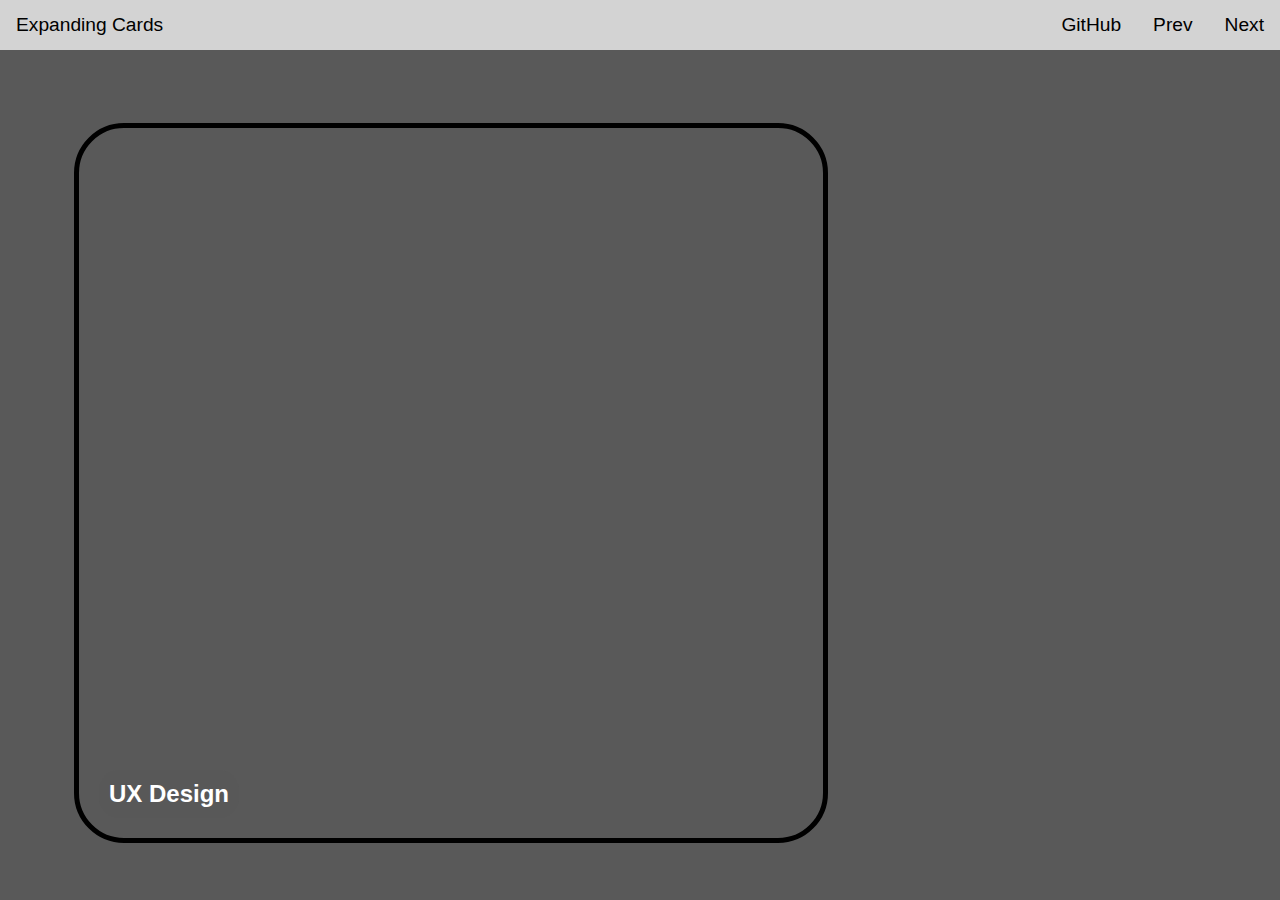
<file: Expanding Cards/index.html>
<!DOCTYPE html>
<html lang="en">
<head>
    <meta charset="UTF-8">
    <meta name="viewport" content="width=device-width, initial-scale=1.0">
    <!-- <link rel="stylesheet" href="https://cdnjs.cloudflare.com/ajax/libs/font-awesome/6.4.0/css/all.min.css" integrity="sha512-iecdLmaskl7CVkqkXNQ/ZH/XLlvWZOJyj7Yy7tcenmpD1ypASozpmT/E0iPtmFIB46ZmdtAc9eNBvH0H/ZpiBw==" crossorigin="anonymous" referrerpolicy="no-referrer" /> -->
    <link rel="stylesheet" href="style.css">
    <title>Expanding Cards</title>
</head>

<header>
    <nav>
        <ul>
            <li style="float:left">Expanding Cards</li>
            <li><a href="">Next</a></li>
            <li><a href="">Prev</a></li>
            <li><a href="">GitHub</a></li>
        </ul>
    </nav>
</header>

<body>
    <div class="container">
        <div class="panel active" style="background-image: 
            url('https://images.unsplash.com/photo-1545235617-9465d2a55698?ixlib=rb-4.0.3&ixid=MnwxMjA3fDB8MHxwaG90by1wYWdlfHx8fGVufDB8fHx8&auto=format&fit=crop&w=880&q=80')">
            <h3>UX Design</h3>
        </div>
        <div class="panel" style="background-image: 
            url('https://images.unsplash.com/photo-1587440871875-191322ee64b0?ixlib=rb-4.0.3&ixid=MnwxMjA3fDB8MHxwaG90by1wYWdlfHx8fGVufDB8fHx8&auto=format&fit=crop&w=1171&q=80')">
            <h3>UI Design</h3>
        </div>
        <div class="panel" style="background-image: 
            url('https://images.unsplash.com/photo-1617471346061-5d329ab9c574?ixlib=rb-4.0.3&ixid=MnwxMjA3fDB8MHxwaG90by1wYWdlfHx8fGVufDB8fHx8&auto=format&fit=crop&w=1170&q=80')">
            <h3>Frontend Development</h3>
        </div>
        <div class="panel" style="background-image: 
            url('https://images.unsplash.com/photo-1631624217902-d14c634ab17c?ixlib=rb-4.0.3&ixid=MnwxMjA3fDB8MHxwaG90by1wYWdlfHx8fGVufDB8fHx8&auto=format&fit=crop&w=987&q=80')">
            <h3>Backend Development</h3>
        </div>
        <div class="panel" style="background-image: 
            url('https://images.unsplash.com/photo-1460925895917-afdab827c52f?ixlib=rb-4.0.3&ixid=MnwxMjA3fDB8MHxwaG90by1wYWdlfHx8fGVufDB8fHx8&auto=format&fit=crop&w=1115&q=80')">
            <h3>Fullstack Development</h3>
        </div>
    </div>
    <script src="script.js"></script>
</body>
</html>
</file>
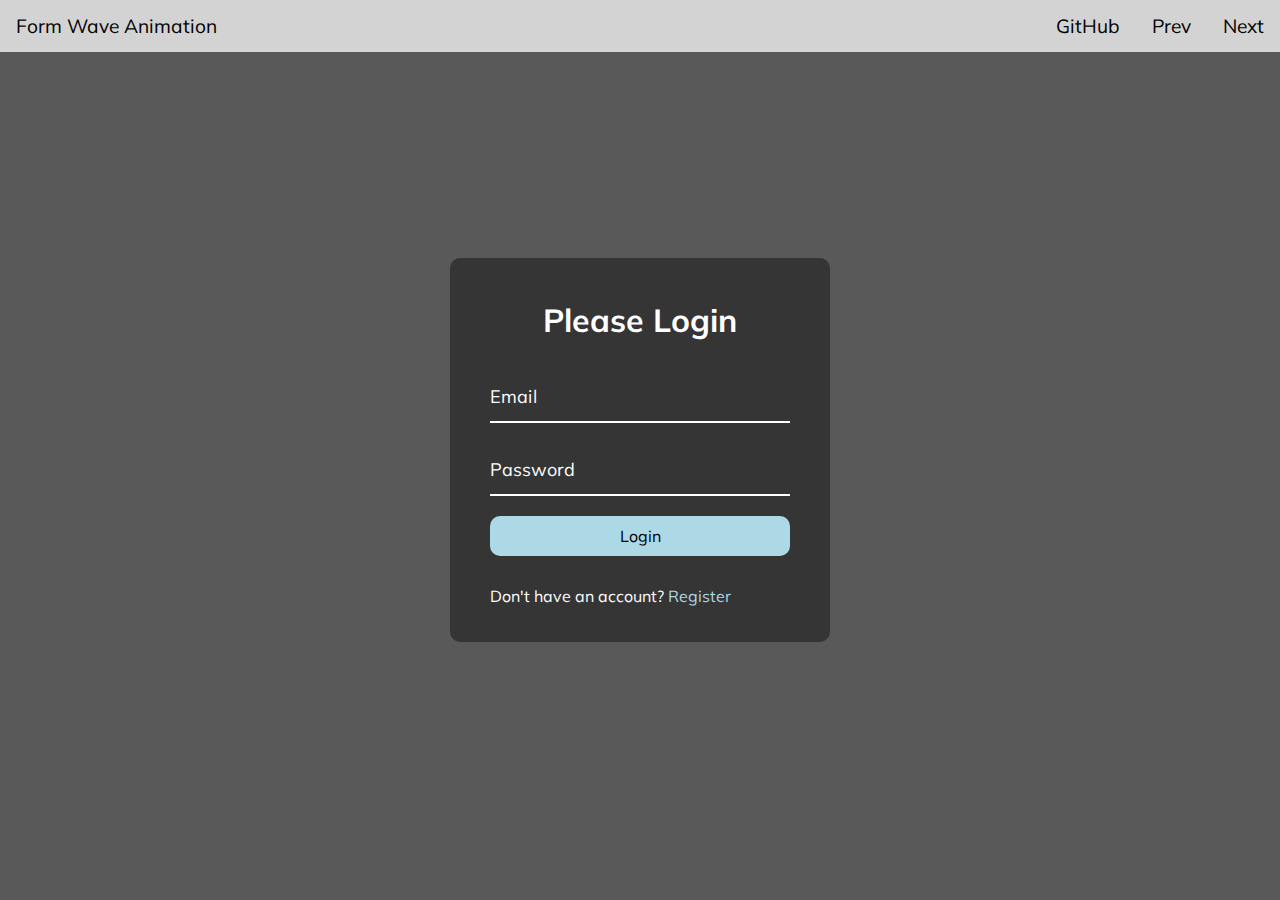
<file: Form Wave Animation/index.html>
<!DOCTYPE html>
<html lang="en">
<head>
    <meta charset="UTF-8">
    <meta name="viewport" content="width=device-width, initial-scale=1.0">
    <!-- <link rel="stylesheet" href="https://cdnjs.cloudflare.com/ajax/libs/font-awesome/6.4.0/css/all.min.css" integrity="sha512-iecdLmaskl7CVkqkXNQ/ZH/XLlvWZOJyj7Yy7tcenmpD1ypASozpmT/E0iPtmFIB46ZmdtAc9eNBvH0H/ZpiBw==" crossorigin="anonymous" referrerpolicy="no-referrer" /> -->
    <link rel="stylesheet" href="style.css">
    <title>Form Wave Animation</title>
</head>

<header>
    <nav>
        <ul>
            <li style="float:left">Form Wave Animation</li>
            <li><a href="">Next</a></li>
            <li><a href="">Prev</a></li>
            <li><a href="">GitHub</a></li>
        </ul>
    </nav>
</header>

<body>
    <div class="container">
      <h1>Please Login</h1>  
      <form action="">
        <div class="form-control">
            <input type="text" required>
            <label>Email</label>
            <!-- <label>
                <span style="transition-delay: 0ms">E</span>
                <span style="transition-delay: 50ms">m</span>
                <span style="transition-delay: 100ms">a</span>
                <span style="transition-delay: 150ms">i</span>
                <span style="transition-delay: 200ms">l</span>
            </label> -->
        </div>
        <div class="form-control">
            <input type="password" required>
            <label>Password</label>
        </div>
        <button class="btn">Login</button>
         <p class="text">Don't have an account? <a href="#">Register</a> </p>
      </form>
    </div>
    <script src="script.js"></script>
</body>
</html>
</file>
<file: Expanding Cards/style.css>
@import url('https://fonts.googleapis.com/css?family=Muli&display=swap');

* {
    box-sizing: border-box;
}

header {
    position: fixed;
    top: 0;
    left: 0;
    margin: auto;
    width: 100%;
    background-color: lightgray;
  }

nav {   
    display: flex;
    justify-content: space-between;
    width: 100%;
}

ul {
    list-style-type: none;
    margin: 0;
    padding: 0;
    width: 100vw;
}

li {
    display: inline;
    font-size: larger;
    color: black;
    text-align: center;
    padding: 14px 16px;
    text-decoration: none;
    border-right: #fff;
}

li a {
    display: block;
    float: right;
    color: black;
    text-align: center;
    padding: 14px 16px;
    text-decoration: none;
    border-right: #fff;
}

li a:hover {
    background-color: gainsboro;
}

body {
    font-family: 'Roboto', sans-serif;
    display: flex;
    align-items: center;
    justify-content: center;
    height: 100vh;
    margin: 0;
    overflow: hidden;
    background-color: hsla(160, 0%, 35%, 1);
}


.container {
    display: flex;
    width: 90vw;
    margin-top: 65px;

}

.panel {
    background-size: cover;
    background-position: center;
    background-repeat: no-repeat;
    height: 80vh;
    border-radius: 50px;
    color: #fff;
    cursor: pointer;
    flex: 0.5;
    margin: 10px;
    position: relative;
    transition: flex 0.7s ease-in;
}

.panel h3 {
    font-size: 24px;
    position: absolute;
    bottom: 20px;
    left: 20px;
    margin: 0;
    opacity: 0;
}

.panel.active {
    flex: 5;
    border: solid black 5px;
}

.panel.active h3 {
    opacity: 1;
    background-color: hsla(160, 0%, 35%, 0.7);
    transition: opacity 0.3s ease-in 0.6s;
    border-radius: 20px;
    padding: 10px;
}

@media(max-width: 400px) {
    .container {
        width: 100vw;
    }

    .panel:nth-of-type(4),
    .panel:nth-of-type(5) {
        display: none;
    }
}
</file>
<file: Form Wave Animation/style.css>
@import url('https://fonts.googleapis.com/css?family=Muli&display=swap');

* {
    box-sizing: border-box;
}

header {
    position: fixed;
    top: 0;
    left: 0;
    margin: auto;
    width: 100%;
    background-color: lightgray;
  }

nav {   
    display: flex;
    justify-content: space-between;
    width: 100%;
}

ul {
    list-style-type: none;
    margin: 0;
    padding: 0;
    width: 100vw;
}

li {
    display: inline;
    font-size: larger;
    color: black;
    text-align: center;
    padding: 14px 16px;
    text-decoration: none;
    border-right: #fff;
}

li a {
    display: block;
    float: right;
    color: black;
    text-align: center;
    padding: 14px 16px;
    text-decoration: none;
    border-right: #fff;
}

li a:hover {
    background-color: gainsboro;
}

body {
    color: white;
    font-family: 'Muli', sans-serif;
    display: flex;
    align-items: center;
    justify-content: center;
    height: 100vh;
    margin: 0;
    overflow: hidden;
    background-color: hsla(160, 0%, 35%, 1);
}

.container {
    background-color: rgba(0, 0, 0, 0.4);
    padding: 20px 40px;
    border-radius: 10px;
}

.container h1 {
    text-align: center;
    margin-bottom: 30px;
}

.container a {
    text-decoration: none;
    color: lightblue;
}

.btn {
    display: inline-block;
    cursor: pointer;
    width: 100%;
    background: lightblue;
    padding: 10px;
    font-family: inherit;
    font-size: 16px;
    border: 0;
    border-radius: 10px;
}

.btn:focus {
    outline: 0;
}

.btn:active {
    transform: scale(0.99);
}

.text {
    margin-top: 30px;
}

.form-control {
    position: relative;
    margin: 20px 0 20px;
    width: 300px;
}

.form-control input {
    background-color: transparent;
    border: 0;
    border-bottom: 2px #fff solid;
    display: block;
    width: 100%;
    padding: 15px 0;
    font-size: 18px;
    color: #fff;
}

.form-control input:focus, 
.form-control input:valid {
    outline: 0;
}

.form-control label {
    position: absolute;
    top: 15px;
    left: 0;
}

.form-control label span {
    display: inline-block;
    font-size: 18px;
    min-width: 5px;
    transition: 0.3s cubic-bezier(0.7, -.05, 0.25, 1.5);
}

.form-control input:focus + label span,
.form-control input:valid + label span {
    color: lightblue;
    border-bottom-color: lightblue;
    transform: translateY(-30px);
}
</file>
